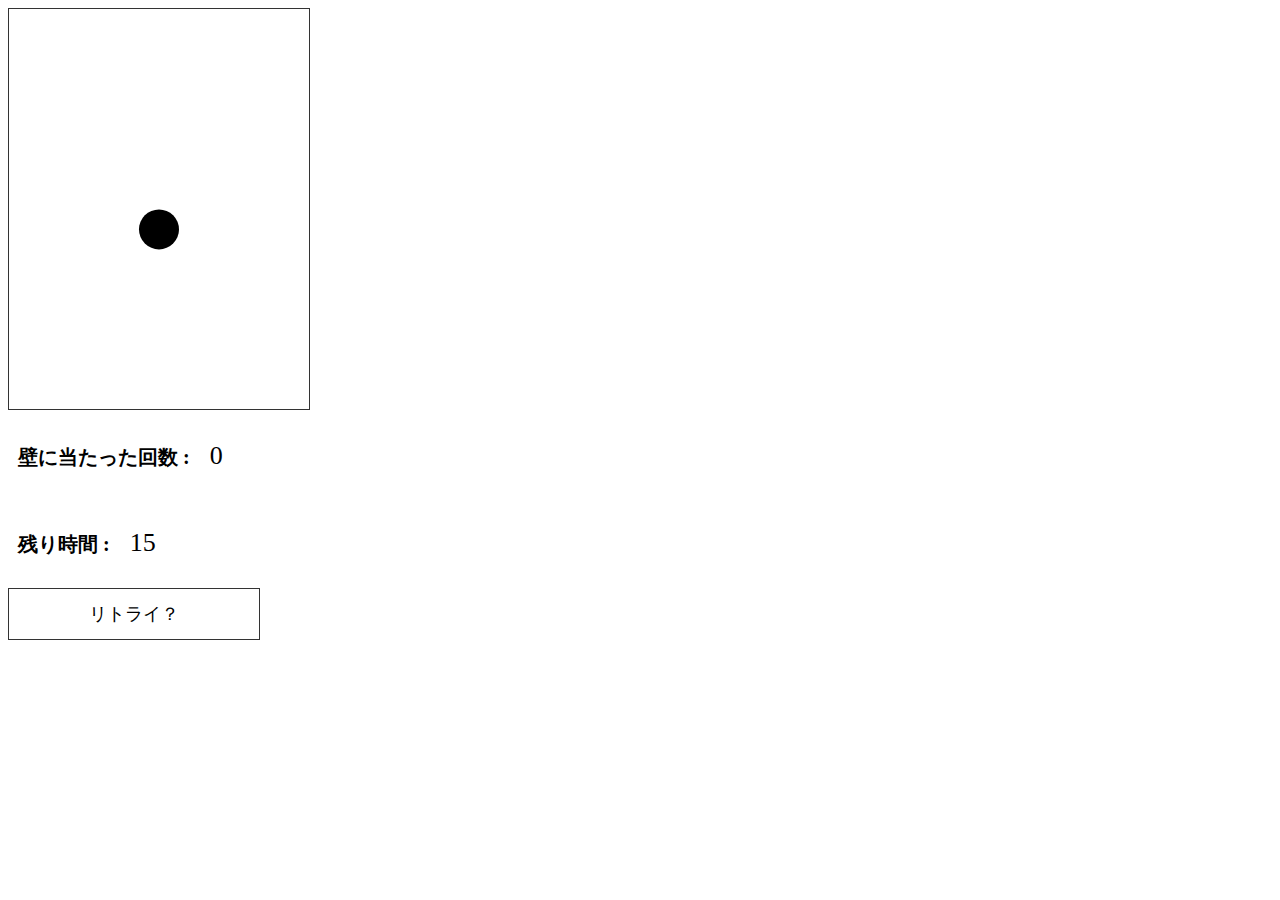
<file: index.html>
<!DOCTYPE html>
<html lang="ja">
<head>
    <meta charset="UTF-8">
    <script defer src="animation1-ball.js"></script>
    <link rel="stylesheet" href="animation1.css">
    <title>たのしいたのしいボールゲーム</title>
</head>
<body> 
    <div>
        <canvas id="canvas" width="300" height="400"></canvas>
    </div>
    <div id="count"></div>
    <h3>壁に当たった回数 :</h3><div id="info"></div>
    <br>
    <h3>残り時間 :</h3><div id="time"></div>
    <br>

    <!--ハイパーリンクを使うことにしたのでボツ-->
    <!--<input type="button" id="button" value="リトライ">-->

    <!--次のリンク先へ移動-->
    <a href="next1.html" class="btn02 rotateback"><span>リトライ？</span><span>やめて</span></a>
</body>
</html>

<!--ホラー苦手な方はお気をつけて-->
</file>
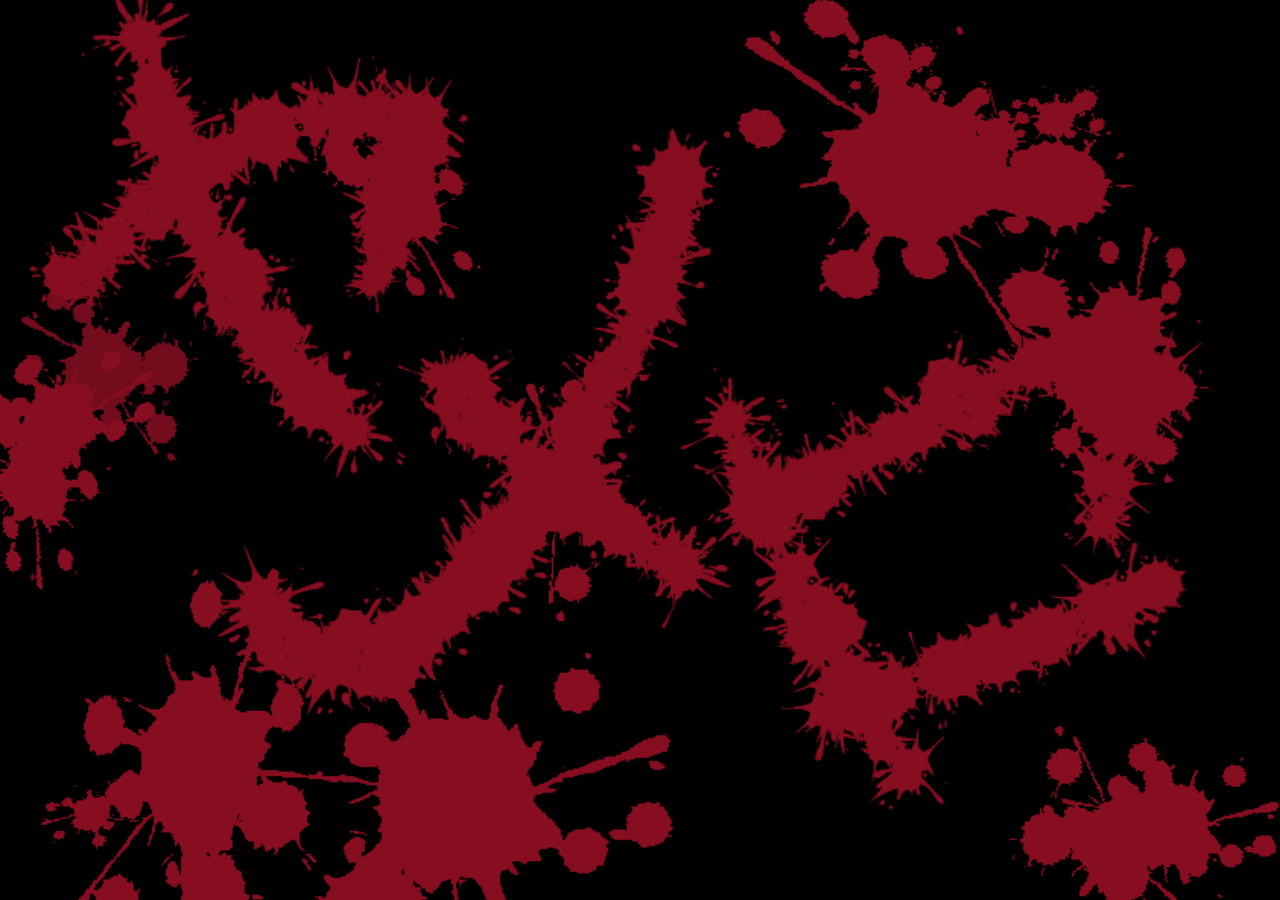
<file: last.html>
<!DOCTYPE html>
<html lang="ja">
<head>
    <meta charset="UTF-8">
    <meta http-equiv="X-UA-Compatible" content="IE=edge">
    <meta name="viewport" content="width=device-width, initial-scale=1.0">
    <link rel="stylesheet" href="last.css">
    <title>ヤメロヤメロヤメロヤメ...</title>
</head>
<body>
    
</body>
</html>

<!--画像表示用html-->
</file>
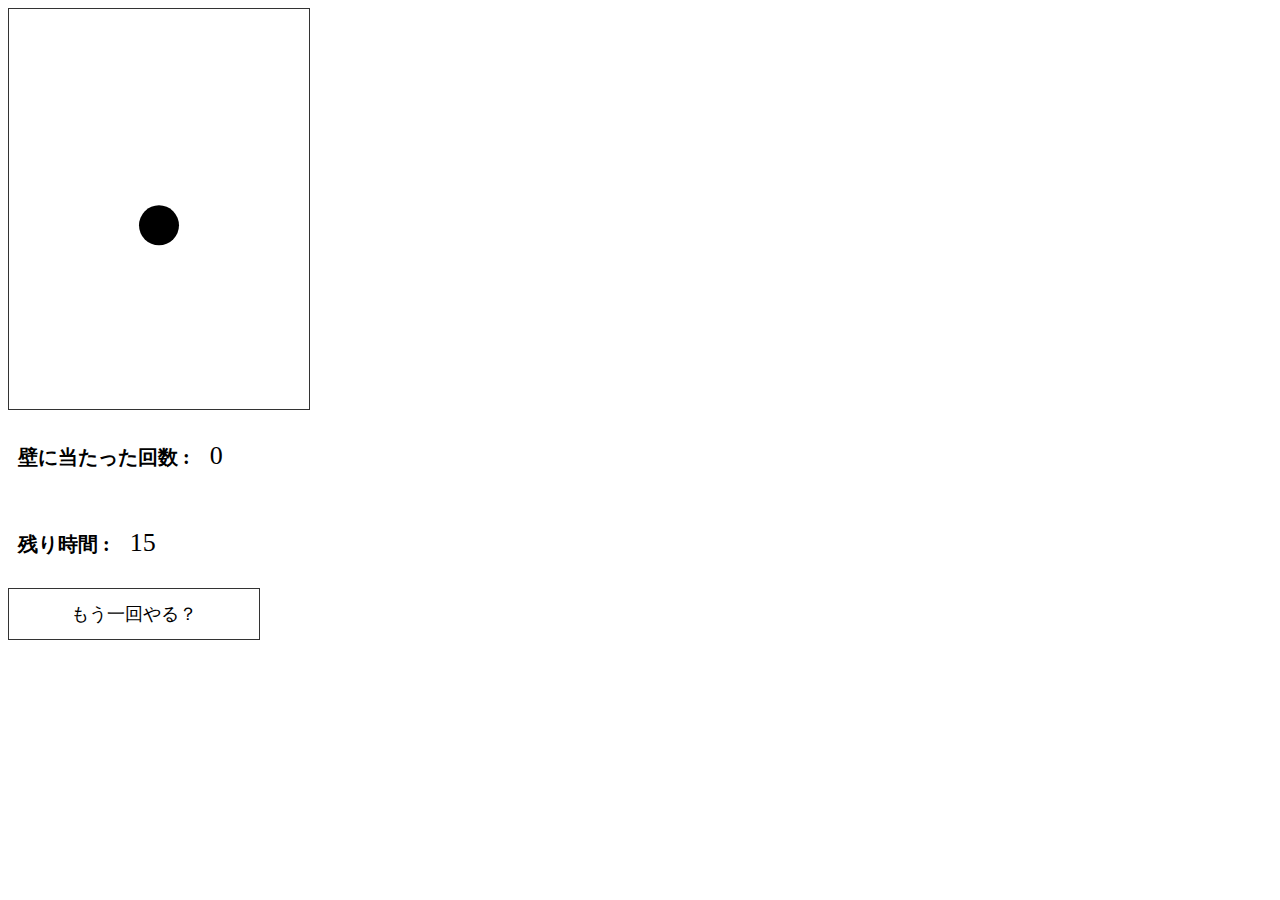
<file: next1.html>
<!DOCTYPE html>
<html lang="ja">
<head>
    <meta charset="UTF-8">
    <script defer src="animation1-ball.js"></script>
    <link rel="stylesheet" href="animation1.css">
    <title>たのしいねぇ、たのしいねぇ</title>
</head>
<body> 
    <div>
        <canvas id="canvas" width="300" height="400"></canvas>
    </div>
    <div id="count"></div>
    <h3>壁に当たった回数 :</h3><div id="info"></div>
    <br>
    <h3>残り時間 :</h3><div id="time"></div>
    <br>

    <!--ハイパーリンクを使うことにしたのでボツ-->
    <!--<input type="button" id="button" value="リトライ">-->

    <!--次のリンク先へ移動-->
    <a href="next2.html" class="btn02 rotateback"><span>もう一回やる？</span><span>もう戻りたくない</span></a>
</body>
</html>
</file>
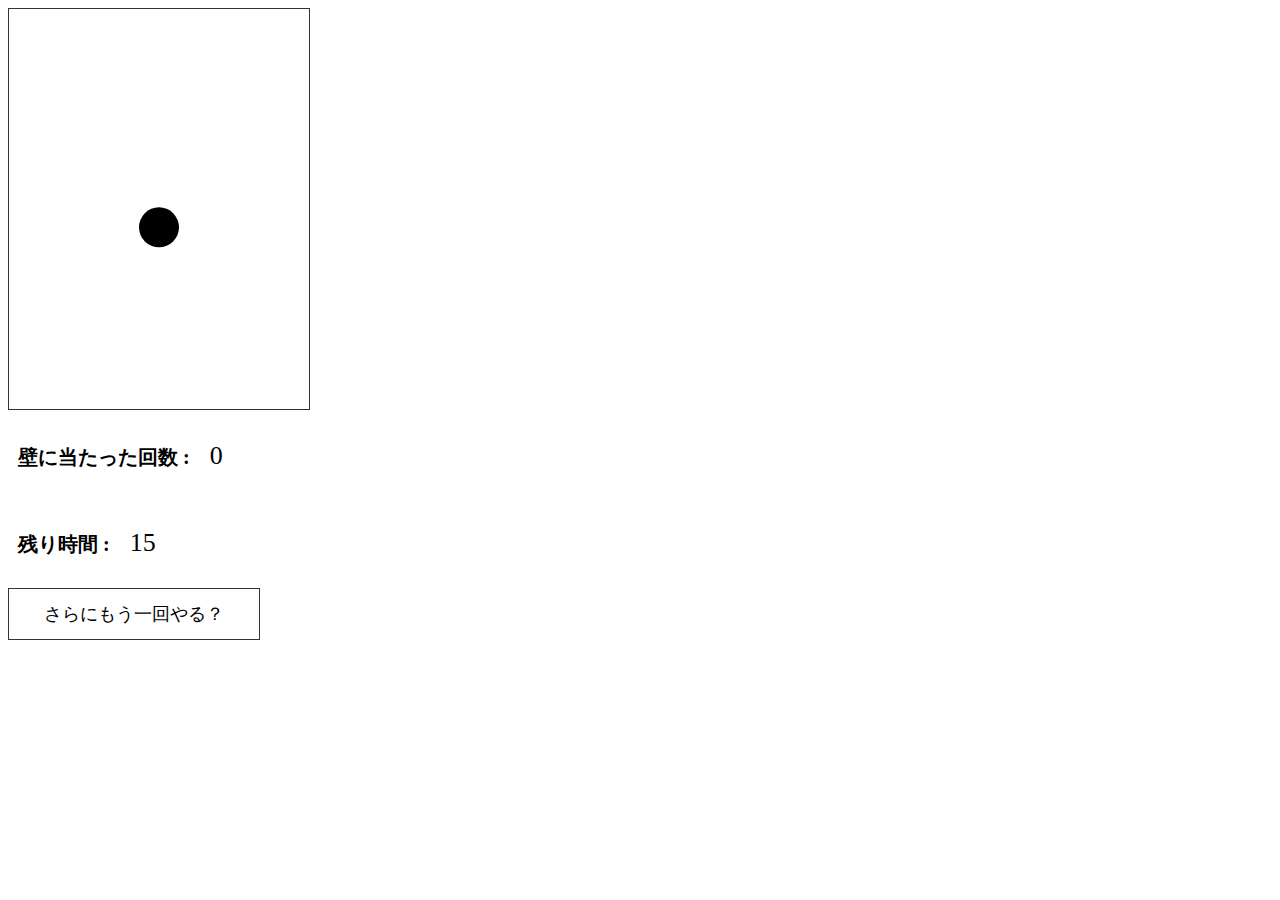
<file: next2.html>
<!DOCTYPE html>
<html lang="ja">
<head>
    <meta charset="UTF-8">
    <script defer src="animation1-ball.js"></script>
    <link rel="stylesheet" href="animation1.css">
    <title>タのシイ、たのシい</title>
</head>
<body> 
    <div>
        <canvas id="canvas" width="300" height="400"></canvas>
    </div>
    <div id="count"></div>
    <h3>壁に当たった回数 :</h3><div id="info"></div>
    <br>
    <h3>残り時間 :</h3><div id="time"></div>
    <br>

    <!--ハイパーリンクを使うことにしたのでボツ-->
    <!--<input type="button" id="button" value="リトライ">-->

    <!--次のリンク先へ移動-->
    <a href="next3.html" class="btn02 rotateback"><span>さらにもう一回やる？</span><span>痛い、痛いよ</span></a>
</body>
</html>
</file>
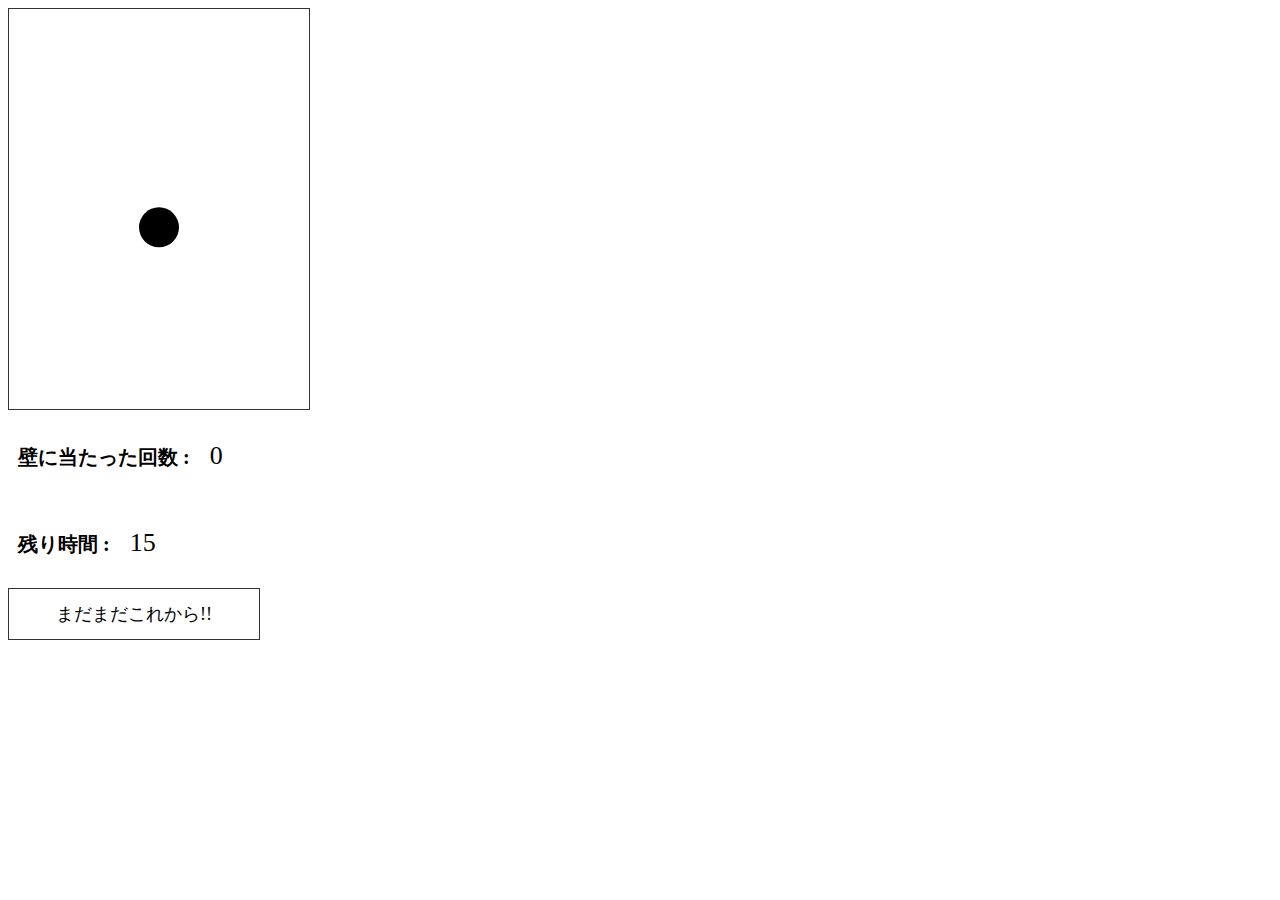
<file: next3.html>
<!DOCTYPE html>
<html lang="ja">
<head>
    <meta charset="UTF-8">
    <script defer src="animation1-ball.js"></script>
    <link rel="stylesheet" href="animation1.css">
    <title>タのシい？</title>
</head>
<body> 
    <div>
        <canvas id="canvas" width="300" height="400"></canvas>
    </div>
    <div id="count"></div>
    <h3>壁に当たった回数 :</h3><div id="info"></div>
    <br>
    <h3>残り時間 :</h3><div id="time"></div>
    <br>

    <!--ハイパーリンクを使うことにしたのでボツ-->
    <!--<input type="button" id="button" value="リトライ">-->

    <!--次のリンク先へ移動-->
    <a href="next4.html" class="btn02 rotateback"><span>まだまだこれから!!</span><span>もう無理だよ</span></a>
</body>
</html>
</file>
<file: animation1.css>
#canvas{
    border: 1px solid #333;
}

#time{
    display: inline-block;
    padding: 10px;
    font-size: 26px;
    /*要素の大きさを視認する為のもの。確認用*/
    /*border: 1px solid #333;*/
}

#info{
    display: inline-block;
    padding: 10px;
    font-size: 26px;
    /*要素の大きさを視認する為のもの。確認用*/
    /*border: 1px solid #333;*/
}

h3{
    display: inline-block;
    padding: 10px;
    font-size: 20px;
    /*要素の大きさを視認する為のもの。確認用*/
    /*border: 1px solid #333;*/
}


/*== ボタン共通設定 */
.btn02 {
    /*背景の基点とするためrelativeを指定*/
    position: relative;
    /*ボタンの形状*/
    display: inline-block;
    width:100%;
    max-width: 250px;
    height: 50px;
    line-height: 50px;
    text-align: center;
    outline: none;
}

/*ボタン内側の設定*/
.btn02 span {
    display: block;
    position: absolute;
    width: 100%;
    height: 100%;
    border: 1px solid #333;
    /* 重なりを3Dで表示 */
    transform-style: preserve-3d;
    /* アニメーションの設定 数字が少なくなるほど早く回転 */
    transition: 0.5s;
}

/*== くるっと回転（奥に） */

/* 回転前 */
.rotateback span:nth-child(1) {
    background: #fff;
    color: #000;
    font-size: 18px;
    transform: rotateX(0deg);/*はじめは回転なし*/
    transform-origin: 0 50%  -25px;/* 回転する起点 */
}

/*hoverをした後の形状*/
.rotateback:hover span:nth-child(1) {
    transform: rotateX(90deg);/* X軸に90度回転 */
}

/* 回転後 */
.rotateback span:nth-child(2) {
    background: #000;
    color: #800000;
    font-size: 25px;
    font-family: 'arial unicode ms';
    transform: rotateX(-90deg);/*はじめはX軸に-90度回転*/
    transform-origin: 0 50%  -25px;/* 回転する起点 */
}

/*hoverをした後の形状*/
.rotateback:hover span:nth-child(2) {
    transform: rotateX(0deg);/* X軸に0度回転 */
}
</file>
<file: last.css>
body{
    background-size: cover; /*1枚の画像を背景いっぱいに*/
    background-attachment: fixed; /*固定*/
    background-position: center center; /*縦横中央*/
    background-image : url(last.jpg);/*画像読み込み*/
}
</file>
